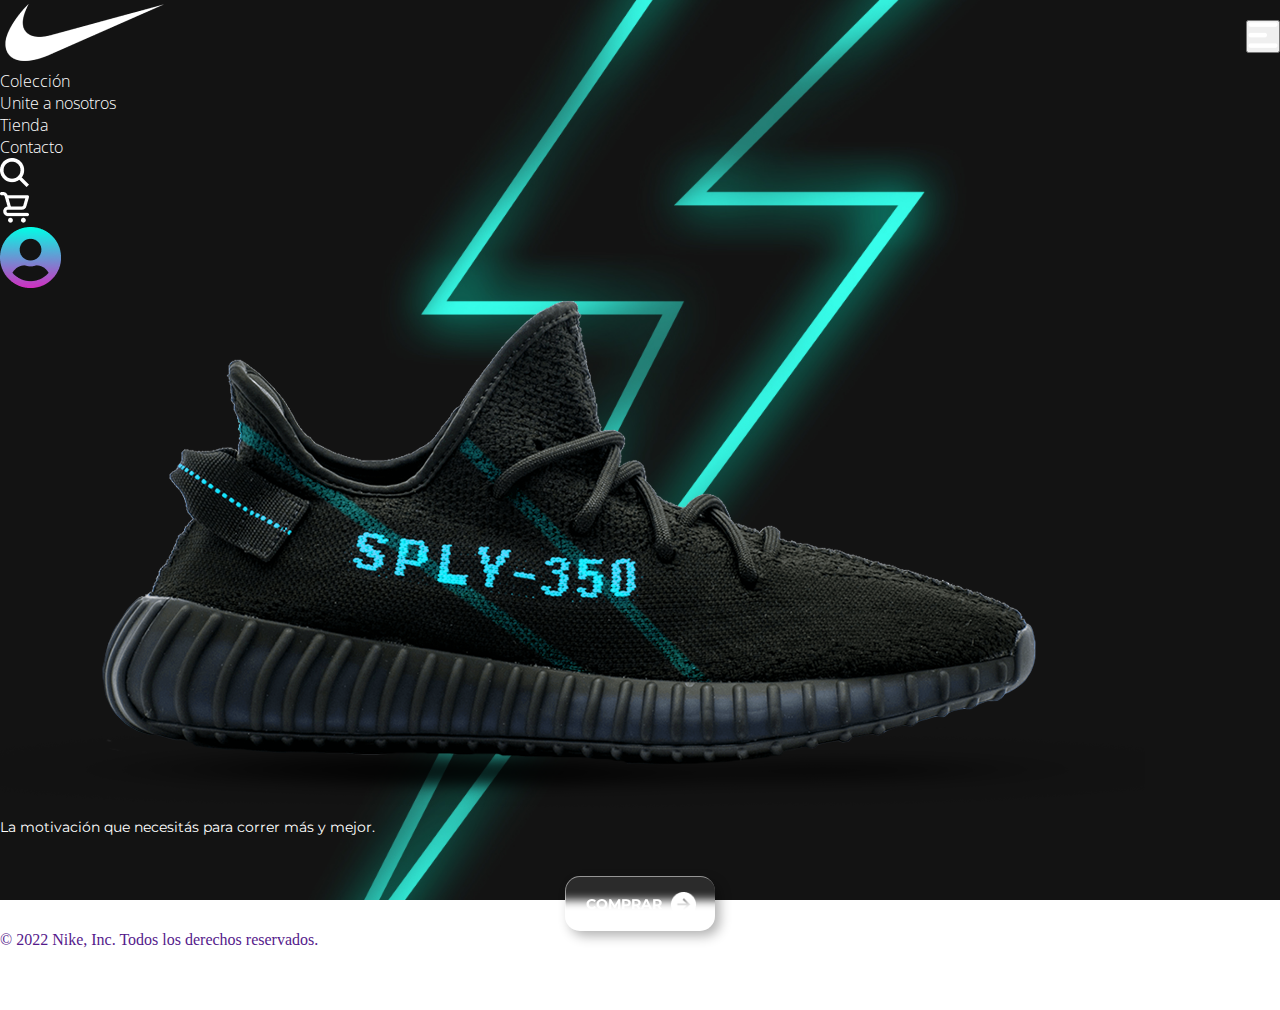
<file: index.html>
<!DOCTYPE html>
<html lang="es">
<head>
    <meta charset="UTF-8">
    <meta http-equiv="X-UA-Compatible" content="IE=edge">
    <meta name="viewport" content="width=device-width, initial-scale=1.0">
    <title>Nike Storm</title>
    <link rel="stylesheet" href="./assets/css/style.css">
    <link rel="shortcut icon" href="./assets/img/favicon.png">
    <link rel="preconnect" href="https://fonts.googleapis.com">
    <link rel="preconnect" href="https://fonts.gstatic.com" crossorigin>
    <link href="https://fonts.googleapis.com/css2?family=Montserrat:wght@300;600;700;900&family=Open+Sans:wght@700;800&display=swap" rel="stylesheet">
    <link href="https://cdn.jsdelivr.net/npm/bootstrap@5.2.0-beta1/dist/css/bootstrap.min.css" rel="stylesheet" integrity="sha384-0evHe/X+R7YkIZDRvuzKMRqM+OrBnVFBL6DOitfPri4tjfHxaWutUpFmBp4vmVor" crossorigin="anonymous">
</head>
<body class="container-fluid">
    <header class="mt-2">
        <div class="header">
            <nav class="navbar navbar-expand-lg justify-content-between">
                <a class="navbar-brand" href="index.html"><img src="./assets/img/logo_nike.png" alt="Logo Nike" class="img-fluid"></a>
                <button class="navbar-toggler" type="button" data-bs-toggle="collapse" data-bs-target="#navbarNav" aria-controls="navbarNav" aria-expanded="false" aria-label="Toggle navigation">
                    <img src="./assets/img/menu_img.png" alt="Menu">
                </button>
                <div class="collapse navbar-collapse justify-content-center" id="navbarNav">
                    <ul class="navbar-nav">
                    <li class="nav-item mx-lg-5 mx-md-0">
                        <a class="nav-link text-white" aria-current="page" href="./pages/coleccion.html">Colección</a>
                    </li>
                    <li class="nav-item mx-lg-5 mx-md-0">
                        <a class="nav-link text-white" href="./pages/unite_a_nosotros.html">Unite a nosotros</a>
                    </li>
                    <li class="nav-item mx-lg-5 mx-md-0">
                        <a class="nav-link text-white" href="./pages/tienda.html">Tienda</a>
                    </li>
                    <li class="nav-item mx-lg-5 mx-md-0">
                        <a class="nav-link text-white" href="./pages/contacto.html">Contacto</a>
                    </li>
                    </ul>
                </div>
                <div class="d-flex flex-row align-items-center">
                    <div class="d-none d-sm-none d-md-none d-xl-block">
                        <a href="" class="header-lupa"><img src="assets/img/search.png" alt="Lupa" class=" visible-desktop"></a>
                    </div>
                    <div class="d-none d-sm-none d-md-none d-xl-block">
                        <a href="./pages/tienda.html" class=""><img src="assets/img/shop.png" alt="Tienda Nike" class="visible-desktop"></a>
                    </div>
                    <div class="d-none d-sm-none d-md-none d-xl-block">
                        <a href="" class="mx-3"><img src="assets/img/icono_user.png" alt="Icono de usuario" class=""></a>
                    </div>    
                </div>
                </div>
            </nav>
        </div>
    </header>
    <main class="justify-content-center mt-5">
        <section>
                <div class="main-snikers text-center">
                    <img src="assets/img/zapatilla_nike.png" alt="Zapatilla Nike Sply 350" class="img-fluid">
                </div>
                <p class="main-message text-center text-white mt-5 mt-lg-0" >La motivación que necesitás para correr más y mejor.</p>
                <div class="main-buy mt-5 mt-lg-0">
                    <a href="./pages/tienda.html" class="main-buy1">COMPRAR<img src="assets/img/icono_comprar.png" alt="Flecha comprar" class="img-fluid"></a>  
                </div>
            </div> 
        </section>  
    </main>
    <footer class="footer mb-2 mx-2">
        <div class="d-flex justify-content-center flex-column-reverse align-items-center flex-lg-row justify-content-lg-end">
            <div class="footer-text">
                <a href="" class="small text-white">© 2022 Nike, Inc. Todos los derechos reservados.</a>
            </div>
            <div class="mx-2 d-none d-sm-none d-md-none d-lg-block d-xl-block">
                <img src="assets/img/linea_footer.png" alt="Linea de separacion del footer">
            </div>
            <div class="img-fluid">
                <a href=""><img src="assets/img/twitter.png" alt="Logo Twitter" class="img-fluid"></a>
                <a href=""><img src="assets/img/facebook.png" alt="Logo Facebook" class="img-fluid"></a>
                <a href=""><img src="assets/img/youtube.png" alt="Logo Youtube" class="img-fluid"></a>
                <a href=""><img src="assets/img/instagram.png" alt="Logo Instagram" class="img-fluid"></a>
            </div>
        </div>
    </footer>
    <script src="https://cdn.jsdelivr.net/npm/bootstrap@5.2.0-beta1/dist/js/bootstrap.bundle.min.js" integrity="sha384-pprn3073KE6tl6bjs2QrFaJGz5/SUsLqktiwsUTF55Jfv3qYSDhgCecCxMW52nD2" crossorigin="anonymous"></script>
</body>
</html>
</file>
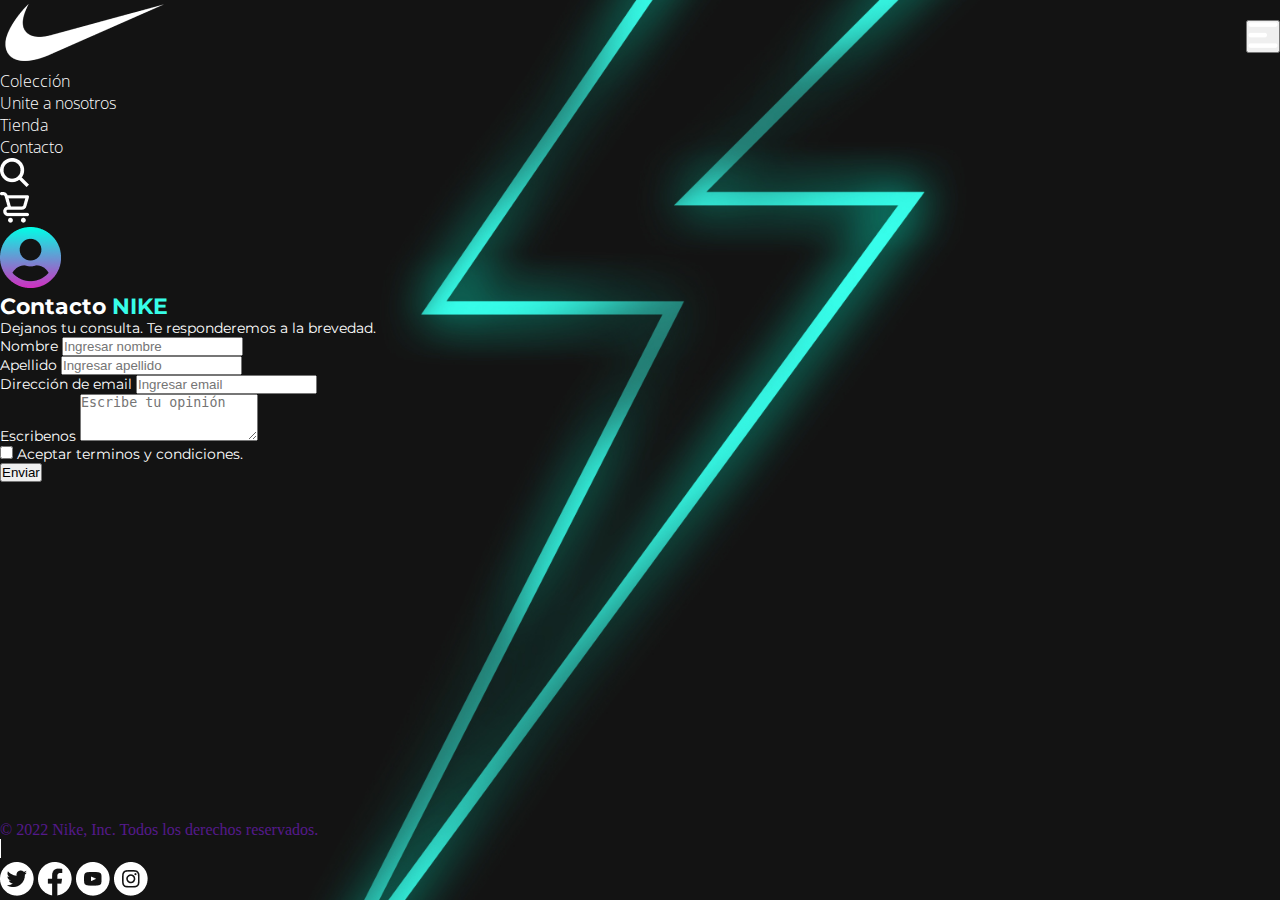
<file: pages/contacto.html>
<!DOCTYPE html>
<html lang="es">
<head>
    <meta charset="UTF-8">
    <meta http-equiv="X-UA-Compatible" content="IE=edge">
    <meta name="viewport" content="width=device-width, initial-scale=1.0">
    <title>Nike Storm</title>
    <link rel="stylesheet" href="../assets/css/style.css">
    <link rel="shortcut icon" href="../assets/img/favicon.png">
    <link rel="preconnect" href="https://fonts.googleapis.com">
    <link rel="preconnect" href="https://fonts.gstatic.com" crossorigin>
    <link href="https://fonts.googleapis.com/css2?family=Montserrat:wght@300;600;700;900&family=Open+Sans:wght@700;800&display=swap" rel="stylesheet">
    <link href="https://cdn.jsdelivr.net/npm/bootstrap@5.2.0-beta1/dist/css/bootstrap.min.css" rel="stylesheet" integrity="sha384-0evHe/X+R7YkIZDRvuzKMRqM+OrBnVFBL6DOitfPri4tjfHxaWutUpFmBp4vmVor" crossorigin="anonymous">
</head>

<body class="container-fluid">
    <header class="mt-2">
        <div class="header">
            <nav class="navbar navbar-expand-lg justify-content-between">
                <a class="navbar-brand" href="../index.html"><img src="../assets/img/logo_nike.png" alt="Logo Nike" class="img-fluid"></a>
                <button class="navbar-toggler" type="button" data-bs-toggle="collapse" data-bs-target="#navbarNav" aria-controls="navbarNav" aria-expanded="false" aria-label="Toggle navigation">
                    <img src="../assets/img/menu_img.png" alt="Menu">
                </button>
                <div class="collapse navbar-collapse justify-content-center" id="navbarNav">
                    <ul class="navbar-nav">
                    <li class="nav-item mx-lg-5 mx-md-0">
                        <a class="nav-link text-white" aria-current="page" href="coleccion.html">Colección</a>
                    </li>
                    <li class="nav-item mx-lg-5 mx-md-0">
                        <a class="nav-link text-white" href="unite_a_nosotros.html">Unite a nosotros</a>
                    </li>
                    <li class="nav-item mx-lg-5 mx-md-0">
                        <a class="nav-link text-white" href="tienda.html">Tienda</a>
                    </li>
                    <li class="nav-item mx-lg-5 mx-md-0">
                        <a class="nav-link text-white" href="contacto.html">Contacto</a>
                    </li>
                    </ul>
                </div>
                <div class="d-flex flex-row align-items-center">
                    <div class="d-none d-sm-none d-md-none d-xl-block">
                        <a href="" class="header-lupa"><img src="../assets/img/search.png" alt="Lupa" class=" visible-desktop"></a>
                    </div>
                    <div class="d-none d-sm-none d-md-none d-xl-block">
                        <a href="../tienda.html" class=""><img src="../assets/img/shop.png" alt="Tienda Nike" class="visible-desktop"></a>
                    </div>
                    <div class="d-none d-sm-none d-md-none d-xl-block">
                        <a href="" class="mx-3"><img src="../assets/img/icono_user.png" alt="Icono de usuario" class=""></a>
                    </div>    
                </div>
                </div>
            </nav>
        </div>
    </header>
    <main class="main-contact mt-5">
        <section>
            <div class="main-text--contact">
                <h2>Contacto <span>NIKE</span></h2>
                <p>Dejanos tu consulta. Te responderemos a la brevedad.</p>
            </div>
            <div class="form-contact mt-5">
                <form class="justify-content-center">
                    <div class="form-group col-xl-5 mt-3">
                        <label for="exampleInputEmail1">Nombre</label>
                        <input type="text" class="form-control" id="exampleInputEmail1" aria-describedby="emailHelp" placeholder="Ingresar nombre" required>
                    </div>
                    <div class="form-group col-xl-5 mt-3">
                        <label for="exampleInputEmail1">Apellido</label>
                        <input type="text" class="form-control" id="exampleInputEmail1" aria-describedby="emailHelp" placeholder="Ingresar apellido" required>
                    </div>
                    <div class="form-group col-xl-5 mt-3">
                        <label for="exampleInputEmail1">Dirección de email</label>
                        <input type="email" class="form-control" id="exampleInputEmail1" aria-describedby="emailHelp" placeholder="Ingresar email" required>
                    </div>
                    <div class="form-group col-xl-5 mt-3">
                        <label for="exampleFormControlTextarea1">Escribenos</label>
                        <textarea class="form-control" id="exampleFormControlTextarea1" rows="3" placeholder="Escribe tu opinión" required></textarea>
                    </div>
                    <div class="form-check mt-3">
                        <input type="checkbox" class="form-check-input" id="exampleCheck1" required>
                        <label class="form-check-label" for="exampleCheck1">Aceptar terminos y condiciones.</label>
                    </div>
                    <button type="submit" class="btn btn-primary col-xl-5 mt-3">Enviar</button>
                </form>
            </div>
        </section>      
    </main>
    <footer class="footer mb-2 mx-2">
        <div class="d-flex justify-content-center flex-column-reverse align-items-center">
            <div class="footer-text">
                <a href="" class="small text-white">© 2022 Nike, Inc. Todos los derechos reservados.</a>
            </div>
            <div class="mx-2 d-none">
                <img src="../assets/img/linea_footer.png" alt="Linea de separacion del footer">
            </div>
            <div class="img-fluid">
                <a href=""><img src="../assets/img/twitter.png" alt="Logo Twitter" class="img-fluid"></a>
                <a href=""><img src="../assets/img/facebook.png" alt="Logo Facebook" class="img-fluid"></a>
                <a href=""><img src="../assets/img/youtube.png" alt="Logo Youtube" class="img-fluid"></a>
                <a href=""><img src="../assets/img/instagram.png" alt="Logo Instagram" class="img-fluid"></a>
            </div>
        </div>
    </footer>
    <script src="https://cdn.jsdelivr.net/npm/bootstrap@5.2.0-beta1/dist/js/bootstrap.bundle.min.js" integrity="sha384-pprn3073KE6tl6bjs2QrFaJGz5/SUsLqktiwsUTF55Jfv3qYSDhgCecCxMW52nD2" crossorigin="anonymous"></script>
</body>
</html>
</file>
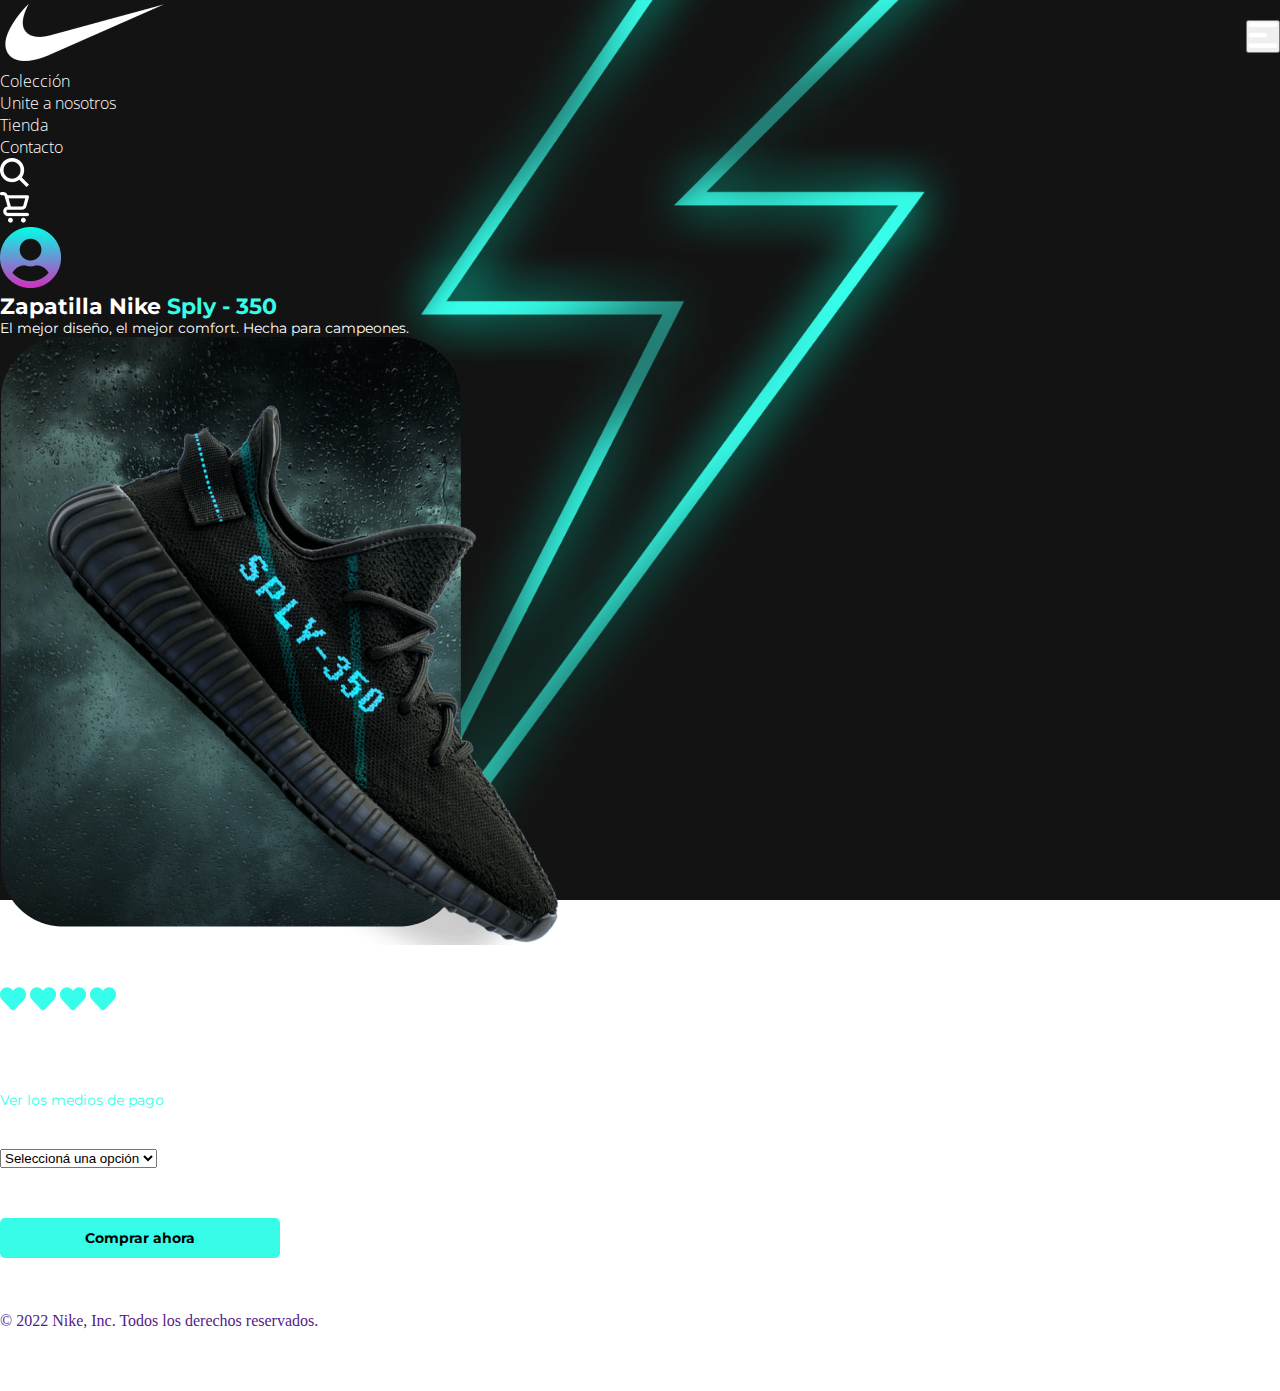
<file: pages/tienda.html>
<!DOCTYPE html>
<html lang="es">
<head>
    <meta charset="UTF-8">
    <meta http-equiv="X-UA-Compatible" content="IE=edge">
    <meta name="viewport" content="width=device-width, initial-scale=1.0">
    <title>Nike Storm</title>
    <link rel="stylesheet" href="../assets/css/style.css">
    <link rel="shortcut icon" href="../assets/img/favicon.png">
    <link rel="preconnect" href="https://fonts.googleapis.com">
    <link rel="preconnect" href="https://fonts.gstatic.com" crossorigin>
    <link href="https://fonts.googleapis.com/css2?family=Montserrat:wght@300;600;700;900&family=Open+Sans:wght@700;800&display=swap" rel="stylesheet">
    <link href="https://cdn.jsdelivr.net/npm/bootstrap@5.2.0-beta1/dist/css/bootstrap.min.css" rel="stylesheet" integrity="sha384-0evHe/X+R7YkIZDRvuzKMRqM+OrBnVFBL6DOitfPri4tjfHxaWutUpFmBp4vmVor" crossorigin="anonymous">
</head>

<body class="container-fluid">
    <header class="mt-2">
        <div class="header">
            <nav class="navbar navbar-expand-lg justify-content-between">
                <a class="navbar-brand" href="../index.html"><img src="../assets/img/logo_nike.png" alt="Logo Nike" class="img-fluid"></a>
                <button class="navbar-toggler" type="button" data-bs-toggle="collapse" data-bs-target="#navbarNav" aria-controls="navbarNav" aria-expanded="false" aria-label="Toggle navigation">
                    <img src="../assets/img/menu_img.png" alt="Menu">
                </button>
                <div class="collapse navbar-collapse justify-content-center" id="navbarNav">
                    <ul class="navbar-nav">
                    <li class="nav-item mx-lg-5 mx-md-0">
                        <a class="nav-link text-white" aria-current="page" href="coleccion.html">Colección</a>
                    </li>
                    <li class="nav-item mx-lg-5 mx-md-0">
                        <a class="nav-link text-white" href="unite_a_nosotros.html">Unite a nosotros</a>
                    </li>
                    <li class="nav-item mx-lg-5 mx-md-0">
                        <a class="nav-link text-white" href="tienda.html">Tienda</a>
                    </li>
                    <li class="nav-item mx-lg-5 mx-md-0">
                        <a class="nav-link text-white" href="contacto.html">Contacto</a>
                    </li>
                    </ul>
                </div>
                <div class="d-flex flex-row align-items-center">
                    <div class="d-none d-sm-none d-md-none d-xl-block">
                        <a href="" class="header-lupa"><img src="../assets/img/search.png" alt="Lupa" class=" visible-desktop"></a>
                    </div>
                    <div class="d-none d-sm-none d-md-none d-xl-block">
                        <a href="../tienda.html" class=""><img src="../assets/img/shop.png" alt="Tienda Nike" class="visible-desktop"></a>
                    </div>
                    <div class="d-none d-sm-none d-md-none d-xl-block">
                        <a href="" class="mx-3"><img src="../assets/img/icono_user.png" alt="Icono de usuario" class=""></a>
                    </div>    
                </div>
                </div>
            </nav>
        </div>
    </header>
    <main class="main-shop mt-5">
        <section>
            <div class="main-shop--text">
                <h2>Zapatilla Nike <span>Sply - 350</span></h2>
                <p>El mejor diseño, el mejor comfort. Hecha para campeones.</p>
            </div>
            <div class="main-shop1 row mt-5">
                <div class="main-shop--image col">
                    <img src="../assets/img/tienda_zapatilla.png" alt="Zapatilla Nike Sply 350" class="img-fluid">
                </div>
                <div class="main-shop2 col">
                    <p>Nuevo | 3456 vendidos</p>
                    <h3>Zapatilla Nike Sply - 350</h3>
                    <div class="main-shop3">
                        <div>
                            <a href=""><img src="../assets/img/corazonon.png" alt="Me gusta icono"></a>
                            <a href=""><img src="../assets/img/corazonon.png" alt="Me gusta icono"></a>
                            <a href=""><img src="../assets/img/corazonon.png" alt="Me gusta icono"></a>
                            <a href=""><img src="../assets/img/corazonon.png" alt="Me gusta icono"></a>
                            <a href=""><img src="../assets/img/corazonoff.png" alt="Me gusta icono"></a>
                        </div>
                        <p>334 opiniones</p>
                    </div>
                    <div class="main-shop4">
                        <p>$135</p>
                        <a href="">Ver los medios de pago</a>
                        <div class="main-shop5 align-items-center mt-3">
                            <p><img src="../assets/img/envio_logo.png" alt="Logo envio" class="">Envio gratis</p>
                        </div>
                    </div>
                    <div class="form-shop">
                        <form action="">
                                <legend>Talle:</legend>
                                <select name="form-talle" class="form-select">
                                    <option selected disabled value="inicio">Seleccioná una opción</option>
                                    <option value="talle1">35</option>
                                    <option value="talle2">37</option>
                                    <option value="talle3">38</option>
                                </select>
                        </form>
                    </div>
                    <div class="main-shop6">
                        <a href="">Comprar ahora</a>
                    </div>
                </div>
                <div class="main-shop7 col d-none d-sm-none d-md-none d-xl-block d-xll-block">
                    <h4>Descripción</h4>
                    <p>Lorem ipsum dolor sit amet , consectetur adipisicing elit. Similique ipsam dolore facilis itaque, quasi est vitae odio minus vero, excepturi delectus eius distinctio voluptas consectetur illo sit eum aliquid fugiat!</p>
                </div>
            </div>
        </section>
    </main>
    <footer class="footer mb-2 mx-2">
        <div class="d-flex justify-content-center flex-column-reverse align-items-center">
            <div class="footer-text">
                <a href="" class="small text-white">© 2022 Nike, Inc. Todos los derechos reservados.</a>
            </div>
            <div class="mx-2 d-none">
                <img src="../assets/img/linea_footer.png" alt="Linea de separacion del footer">
            </div>
            <div class="img-fluid">
                <a href=""><img src="../assets/img/twitter.png" alt="Logo Twitter" class="img-fluid"></a>
                <a href=""><img src="../assets/img/facebook.png" alt="Logo Facebook" class="img-fluid"></a>
                <a href=""><img src="../assets/img/youtube.png" alt="Logo Youtube" class="img-fluid"></a>
                <a href=""><img src="../assets/img/instagram.png" alt="Logo Instagram" class="img-fluid"></a>
            </div>
        </div>
    </footer>
    <script src="https://cdn.jsdelivr.net/npm/bootstrap@5.2.0-beta1/dist/js/bootstrap.bundle.min.js" integrity="sha384-pprn3073KE6tl6bjs2QrFaJGz5/SUsLqktiwsUTF55Jfv3qYSDhgCecCxMW52nD2" crossorigin="anonymous"></script>
</body>
</html>
</file>
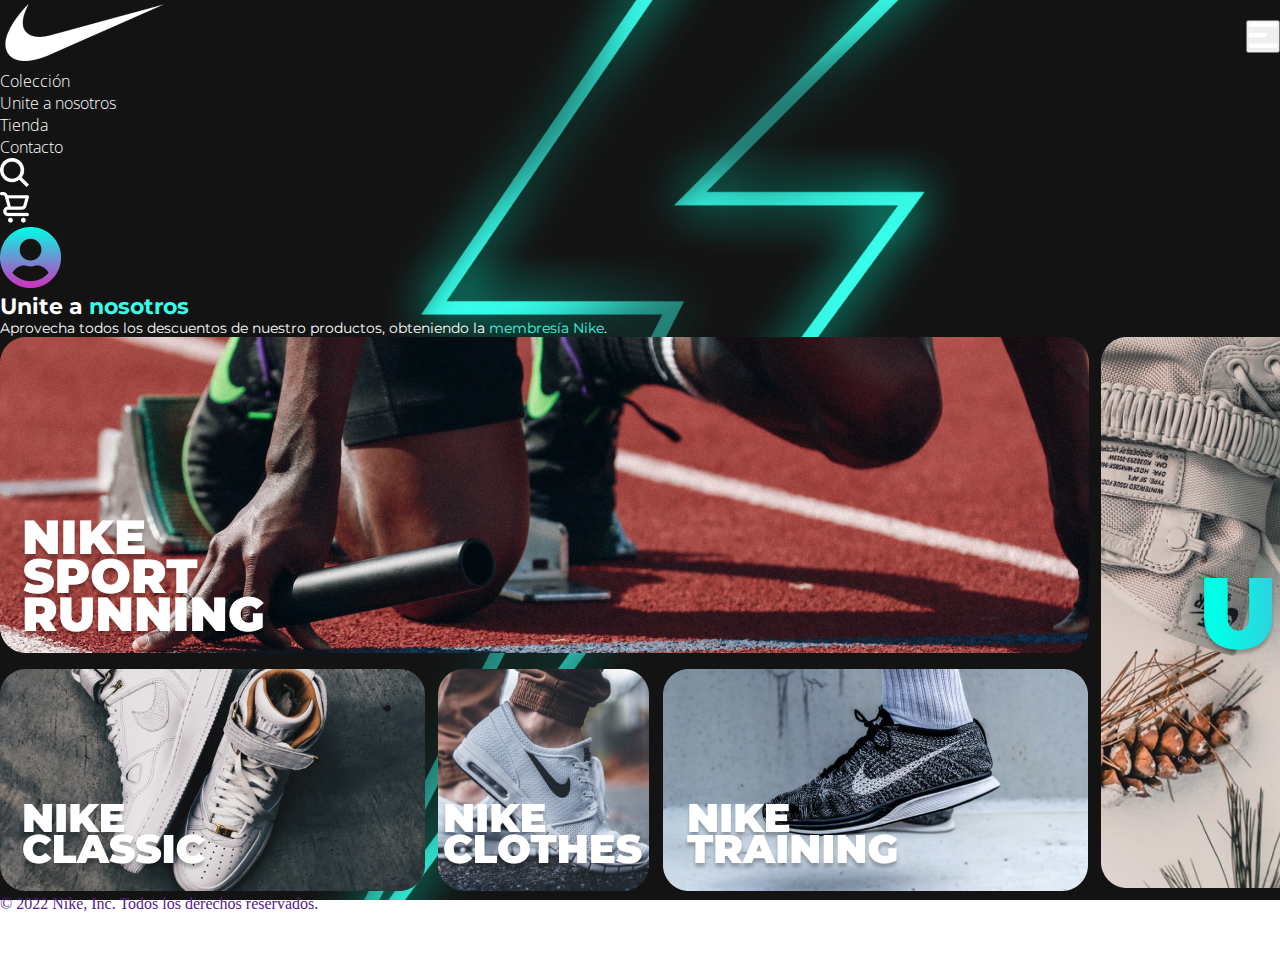
<file: pages/unite_a_nosotros.html>
<!DOCTYPE html>
<html lang="es">
<head>
    <meta charset="UTF-8">
    <meta http-equiv="X-UA-Compatible" content="IE=edge">
    <meta name="viewport" content="width=device-width, initial-scale=1.0">
    <title>Nike Storm</title>
    <link rel="stylesheet" href="../assets/css/style.css">
    <link rel="shortcut icon" href="../assets/img/favicon.png">
    <link rel="preconnect" href="https://fonts.googleapis.com">
    <link rel="preconnect" href="https://fonts.gstatic.com" crossorigin>
    <link href="https://fonts.googleapis.com/css2?family=Montserrat:wght@300;600;700;900&family=Open+Sans:wght@700;800&display=swap" rel="stylesheet">
    <link href="https://cdn.jsdelivr.net/npm/bootstrap@5.2.0-beta1/dist/css/bootstrap.min.css" rel="stylesheet" integrity="sha384-0evHe/X+R7YkIZDRvuzKMRqM+OrBnVFBL6DOitfPri4tjfHxaWutUpFmBp4vmVor" crossorigin="anonymous">
</head>

<body class="container-fluid">
    <header class="mt-2">
        <div class="header">
            <nav class="navbar navbar-expand-lg justify-content-between">
                <a class="navbar-brand" href="../index.html"><img src="../assets/img/logo_nike.png" alt="Logo Nike" class="img-fluid"></a>
                <button class="navbar-toggler" type="button" data-bs-toggle="collapse" data-bs-target="#navbarNav" aria-controls="navbarNav" aria-expanded="false" aria-label="Toggle navigation">
                    <img src="../assets/img/menu_img.png" alt="Menu">
                </button>
                <div class="collapse navbar-collapse justify-content-center" id="navbarNav">
                    <ul class="navbar-nav">
                    <li class="nav-item mx-lg-5 mx-md-0">
                        <a class="nav-link text-white" aria-current="page" href="coleccion.html">Colección</a>
                    </li>
                    <li class="nav-item mx-lg-5 mx-md-0">
                        <a class="nav-link text-white" href="unite_a_nosotros.html">Unite a nosotros</a>
                    </li>
                    <li class="nav-item mx-lg-5 mx-md-0">
                        <a class="nav-link text-white" href="tienda.html">Tienda</a>
                    </li>
                    <li class="nav-item mx-lg-5 mx-md-0">
                        <a class="nav-link text-white" href="contacto.html">Contacto</a>
                    </li>
                    </ul>
                </div>
                <div class="d-flex flex-row align-items-center">
                    <div class="d-none d-sm-none d-md-none d-xl-block">
                        <a href="" class="header-lupa"><img src="../assets/img/search.png" alt="Lupa" class=" visible-desktop"></a>
                    </div>
                    <div class="d-none d-sm-none d-md-none d-xl-block">
                        <a href="../tienda.html" class=""><img src="../assets/img/shop.png" alt="Tienda Nike" class="visible-desktop"></a>
                    </div>
                    <div class="d-none d-sm-none d-md-none d-xl-block">
                        <a href="" class="mx-3"><img src="../assets/img/icono_user.png" alt="Icono de usuario" class=""></a>
                    </div>    
                </div>
                </div>
            </nav>
        </div>
    </header>
    <main class="main-join mt-5">
        <section class="join">
            <h2>Unite a <span>nosotros</span></h2>
            <p class="join-text">Aprovecha todos los descuentos de nuestro productos, obteniendo la <span>membresía Nike</span>.</p>
            <div class="">
            <div class="join-conteiner justify-content-center mt-5">
                <div class="article1 d-none d-sm-none d-md-none d-xl-block d-xll-block">
                    <a href="">
                        <img src="../assets/img/foto1.png" alt="Nike Sport Running" class="article-img1 img-fluid">
                    </a>
                </div>
                <div class="article2 article1 d-none d-sm-none d-md-none d-xl-block d-xll-block">
                    <a href="">
                        <img src="../assets/img/foto2.png" alt="Nike Classic" class="article-img2 img-fluid">
                    </a>
                </div>
                <div class="article3 article1 d-none d-sm-none d-md-none d-xl-block d-xll-block">
                    <a href="">
                        <img src="../assets/img/foto3.png" alt="Nike Clothes" class="article-img3 img-fluid">
                    </a>
                </div>
                <div class="article4 article1 d-none d-sm-none d-md-none d-xl-block d-xll-block">
                    <a href="">
                        <img src="../assets/img/foto4.png" alt="Nike Training" class="article-img4 img-fluid">
                    </a>
                </div>
                <div class="article5">
                    <a href="">
                        <img src="../assets/img/foto5.png" alt="Unite boton" class="article-img5 img-fluid">
                    </a>
                </div>
            </div>
            </div>
        </section>
    </main>
    <footer class="footer mb-2 mx-2">
        <div class="d-flex justify-content-center flex-column-reverse align-items-center">
            <div class="footer-text">
                <a href="" class="small text-white">© 2022 Nike, Inc. Todos los derechos reservados.</a>
            </div>
            <div class="mx-2 d-none">
                <img src="../assets/img/linea_footer.png" alt="Linea de separacion del footer">
            </div>
            <div class="img-fluid">
                <a href=""><img src="../assets/img/twitter.png" alt="Logo Twitter" class="img-fluid"></a>
                <a href=""><img src="../assets/img/facebook.png" alt="Logo Facebook" class="img-fluid"></a>
                <a href=""><img src="../assets/img/youtube.png" alt="Logo Youtube" class="img-fluid"></a>
                <a href=""><img src="../assets/img/instagram.png" alt="Logo Instagram" class="img-fluid"></a>
            </div>
        </div>
    </footer>
    <script src="https://cdn.jsdelivr.net/npm/bootstrap@5.2.0-beta1/dist/js/bootstrap.bundle.min.js" integrity="sha384-pprn3073KE6tl6bjs2QrFaJGz5/SUsLqktiwsUTF55Jfv3qYSDhgCecCxMW52nD2" crossorigin="anonymous"></script>
</body>
</html>
</file>
<file: assets/css/style.css>
* {
  margin: 0;
  padding: 0;
  text-decoration: none;
  list-style: none;
  box-sizing: border-box;
}

body {
  background-image: url(../img/Fondo2.jpg);
  background-position: center;
  background-size: cover;
  background-repeat: no-repeat;
  background-attachment: fixed;
  display: flex;
  flex-direction: column;
  min-height: 100vh;
}

.navbar-toggler {
  position: absolute;
  right: 0;
  top: 20px;
}

.navbar ul li {
  position: relative;
}
.navbar ul li a {
  font-family: "Open Sans", sans-serif;
  color: #fff;
  font-weight: 300;
  text-decoration: none;
}
.navbar ul li:after {
  content: "";
  height: 4px;
  width: 0;
  background-color: #37FDE8;
  position: absolute;
  left: 0;
  bottom: 0;
  right: 50%;
  transition: all 0.5s;
  will-change: width;
}
.navbar ul li:hover:after {
  width: 100%;
  right: 0;
}

main {
  font-family: "Montserrat", sans-serif;
  color: #fff;
  font-size: 0.9rem;
}
main span {
  color: #37FDE8;
}

.main-snikers img {
  transition: all 1s;
}
.main-snikers img:hover {
  transform: scale(1.01) translate(10px, 12px);
}

.main-buy {
  display: flex;
  justify-content: center;
  margin-top: 40px;
}
.main-buy a {
  text-decoration: none;
  color: #fff;
  font-weight: 700;
  width: 150px;
  height: 55px;
  border-radius: 15px;
  background: rgba(255, 255, 255, 0.1);
  display: flex;
  justify-content: center;
  align-items: center;
  border-top: 1px solid rgba(255, 255, 255, 0.5);
  border-left: 1px solid rgba(255, 255, 255, 0.5);
  -webkit-backdrop-filter: blur(5px);
          backdrop-filter: blur(5px);
  box-shadow: 5px 5px 12px rgba(0, 0, 0, 0.3);
  transition: all 1s;
}
.main-buy a:hover {
  transform: scale(1.1);
}
.main-buy a img {
  width: 25px;
  height: 25px;
  margin-left: 9px;
}

.coleccion-article {
  transition: all 1s;
}
.coleccion-article:hover {
  transform: translate(10px, 5px);
}

.coleccion-done a {
  color: rgb(0, 0, 0);
  font-weight: 700;
  width: 93px;
  height: 26px;
  border-radius: 20px;
  background-color: #37FDE8;
  display: flex;
  justify-content: center;
  align-items: center;
  text-decoration: none;
  font-size: 0.9rem;
}

.join-conteiner {
  display: grid;
  grid-template-columns: auto auto auto auto;
  grid-template-rows: auto auto;
  -moz-column-gap: 12px;
       column-gap: 12px;
  row-gap: 12px;
  grid-template-areas: "article1 article1 article1 article5" "article2 article3 article4 article5";
}

.article1 {
  grid-area: article1;
  transition: all 1s;
}
.article1:hover {
  grid-area: article1;
  transform: scale(1.01);
}

.article2 {
  grid-area: article2;
  transition: all 1s;
}
.article2:hover {
  grid-area: article2;
  transform: scale(1.01);
}

.article3 {
  grid-area: article3;
  transition: all 1s;
}
.article3:hover {
  grid-area: article3;
  transform: scale(1.01);
}

.article4 {
  grid-area: article4;
  transition: all 1s;
}
.article4:hover {
  grid-area: article4;
  transform: scale(1.01);
}

.article5 {
  grid-area: article5;
  transition: all 1s;
}
.article5:hover {
  grid-area: article5;
  transform: scale(1.01);
}

.main-shop--image {
  transition: all 1s;
}
.main-shop--image:hover {
  transform: scale(1.02);
}

.main-shop4 p {
  font-size: 3rem;
}
.main-shop4 a {
  color: #37FDE8;
  text-decoration: none;
}

.main-shop5 p {
  font-size: 0.9rem;
}

.main-shop6 a {
  margin-top: 50px;
  color: rgb(0, 0, 0);
  font-weight: 700;
  width: 280px;
  height: 40px;
  border-radius: 5px;
  background-color: #37FDE8;
  display: flex;
  justify-content: center;
  align-items: center;
  text-decoration: none;
}

footer {
  margin-top: auto;
}
footer a {
  text-decoration: none;
}/*# sourceMappingURL=style.css.map */
</file>
